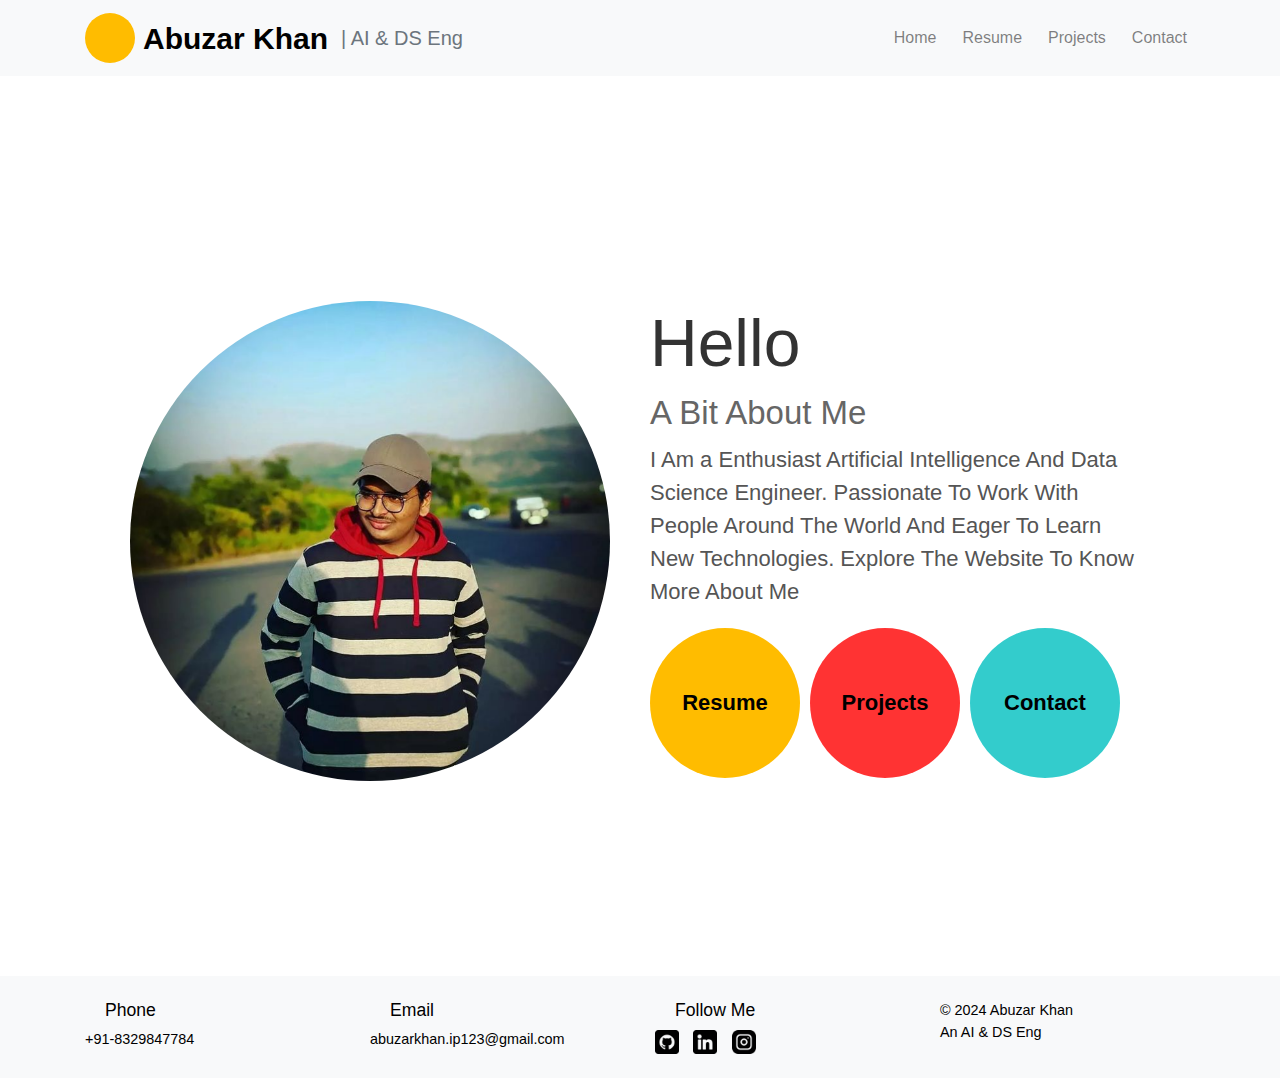
<file: index.html>
<!DOCTYPE html>
<html lang="en">

<head>
    <meta charset="UTF-8">
    <meta name="viewport" content="width=device-width, initial-scale=1.0">
    <title>Abuzar Khan | Profile</title>
    <link rel="stylesheet" href="styles.css">
    <link href="https://stackpath.bootstrapcdn.com/bootstrap/4.5.2/css/bootstrap.min.css" rel="stylesheet">
</head>

<body>



    <!-- navbar  -->
    <nav class="navbar navbar-expand-md navbar-light bg-light">
        <div class="container">
           <div class="Logo">
             <!-- Logo and Name -->
             <a class="navbar-brand d-flex align-items-center" href="#home">
                <span class="yellow-circle mr-2"></span> <!-- Yellow circle -->
                <span class="name font-weight-bold">Abuzar Khan</span>
                <p class="subtitle mb-0 ml-2 text-muted">| AI & DS Eng</p>
            </a>

            <!-- Toggle button for mobile view -->
            <button class="navbar-toggler" type="button" data-toggle="collapse" data-target="#navbarNav" aria-controls="navbarNav" aria-expanded="false" aria-label="Toggle navigation">
                <span class="navbar-toggler-icon"></span>
            </button>
           </div>

            <!-- Navbar Links -->
            <div class="collapse navbar-collapse" id="navbarNav">
                <ul class="navbar-nav ml-auto">
                    <li class="nav-item"><a class="nav-link" href="#home">Home</a></li>
                    <li class="nav-item"><a class="nav-link" href="resume/resume.html">Resume</a></li>
                    <li class="nav-item"><a class="nav-link" href="projects/project.html">Projects</a></li>
                    <li class="nav-item"><a class="nav-link" href="#contact">Contact</a></li>
                </ul>
            </div>
        </div>
    </nav>





    <!-- Profile Section -->
    <section class="profile-section" id="home">
        <div class="profile-container">
            <div class="profile-image">
                <img src="profile.jpg" alt="Profile Picture">
            </div>
            <div class="profile-text">
                <h1>Hello</h1>
                <h2>A Bit About Me</h2>
                <p>I Am a Enthusiast Artificial Intelligence And Data Science Engineer.
                    Passionate To Work With People Around The World And Eager To Learn New Technologies.
                    Explore The Website To Know More About Me</p>
                <div class="buttons">
                    <a href="resume/resume.html" class="button resume">Resume</a>
                    <a href="projects/project.html" class="button projects">Projects</a>
                    <a href="#contact" class="button contact">Contact</a>
                </div>
            </div>
        </div>
    </section>

    <footer id="contact" class="bg-light py-4">
        <div class="container">
            <div class="row text-center text-md-left">
                <div class="col-md-3 footer-section">
                    <h3>Phone</h3>
                    <p>+91-8329847784</p>
                </div>
                <div class="col-md-3 footer-section">
                    <h3>Email</h3>
                    <p>abuzarkhan.ip123@gmail.com</p>
                </div>
                <div class="col-md-3 footer-section">
                    <h3>Follow Me</h3>
                    <div class="social-icons">
                        <a href="https://github.com/Khansahab2" target="_blank"><img src="github.png" alt="Github"></a>
                        <a href="https://www.linkedin.com/in/abuzar-khan-349683251/" target="_blank"><img src="linkedin.png" alt="LinkedIn"></a>
                        <a href="https://www.instagram.com/hi_abuzar_khan/profilecard/?igsh=MWZzcXR3NWYxc3lwOQ==" target="_blank"><img src="instagram.png" alt="Instagram"></a>
                    </div>
                </div>
                <div class="col-md-3 footer-section ">
                    <p>&copy; 2024 Abuzar Khan</p>
                    <p>An AI & DS Eng</p>
                </div>
            </div>
        </div>
    </footer>
    
    
    <!-- Page transition effect container -->
    <div class="page-transition"></div>


    <script src="script.js"></script>
    <script src="https://code.jquery.com/jquery-3.5.1.slim.min.js"></script>
    <script src="https://cdn.jsdelivr.net/npm/@popperjs/core@2.4.4/dist/umd/popper.min.js"></script>
    <script src="https://stackpath.bootstrapcdn.com/bootstrap/4.5.2/js/bootstrap.min.js"></script>

</body>

</html>
</file>
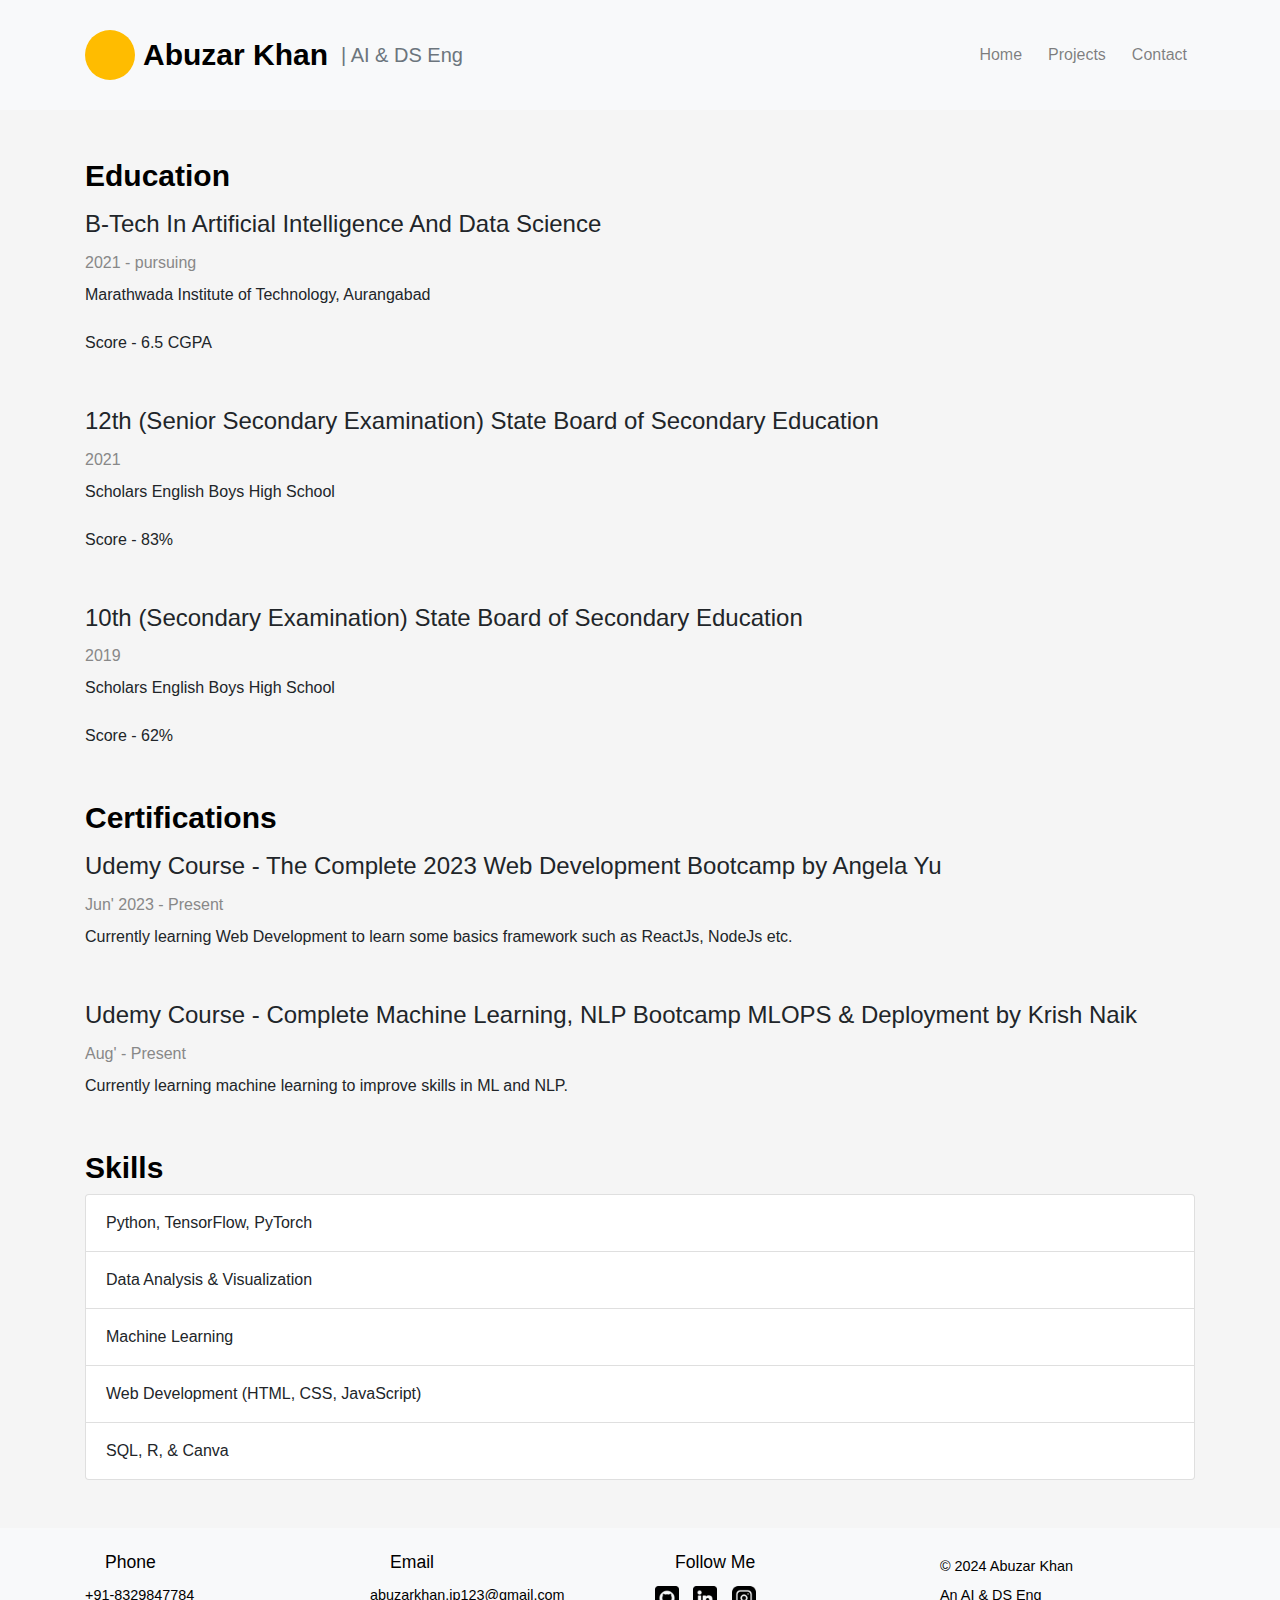
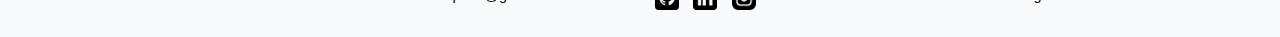
<file: resume/resume.html>
<!DOCTYPE html>
<html lang="en">

<head>
    <meta charset="UTF-8">
    <meta name="viewport" content="width=device-width, initial-scale=1.0">
    <title>Resume | Abuzar Khan</title>
    <link href="https://stackpath.bootstrapcdn.com/bootstrap/4.5.2/css/bootstrap.min.css" rel="stylesheet">
    <link rel="stylesheet" href="resume-style.css">
</head>

<body>



    <!-- navbar  -->
    <nav class="navbar navbar-expand-md navbar-light bg-light">
        <div class="container">
           <div class="Logo">
             <!-- Logo and Name -->
             <a class="navbar-brand d-flex align-items-center" href="../index.html">
                <span class="yellow-circle mr-2"></span> <!-- Yellow circle -->
                <span class="name font-weight-bold">Abuzar Khan</span>
                <p class="subtitle mb-0 ml-2 text-muted">| AI & DS Eng</p>
            </a>

            <!-- Toggle button for mobile view -->
            <button class="navbar-toggler" type="button" data-toggle="collapse" data-target="#navbarNav" aria-controls="navbarNav" aria-expanded="false" aria-label="Toggle navigation">
                <span class="navbar-toggler-icon"></span>
            </button>
           </div>

            <!-- Navbar Links -->
            <div class="collapse navbar-collapse" id="navbarNav">
                <ul class="navbar-nav ml-auto">
                    <li class="nav-item"><a class="nav-link" href="../index.html">Home</a></li>
                    <li class="nav-item"><a class="nav-link" href="../projects/project.html">Projects</a></li>
                    <li class="nav-item"><a class="nav-link" href="#contact">Contact</a></li>
                </ul>
            </div>
        </div>
    </nav>



    <!-- Main Container -->
    <div class="container my-5">

        <!-- Education Section -->
        <div class="mb-5">
            <h2 class="section-title">Education</h2>
            <div class="mt-3">
                <h4>B-Tech In Artificial Intelligence And Data Science</h4>
                <span class="date">2021 - pursuing</span>
                <p>Marathwada Institute of Technology, Aurangabad</p>
                <p>Score - 6.5 CGPA</p><br>

                <h4>12th (Senior Secondary Examination) State Board of Secondary Education</h4>
                <span class="date">2021</span>
                <p>Scholars English Boys High School</p>
                <p>Score - 83%</p><br>

                <h4>10th (Secondary Examination) State Board of Secondary Education</h4>
                <span class="date">2019</span>
                <p>Scholars English Boys High School</p>
                <p>Score - 62%</p>
            </div>
        </div>

        <!-- Certifications Section -->
        <div class="mb-5">
            <h2 class="section-title">Certifications</h2>
            <div class="mt-3">
                <h4>Udemy Course - The Complete 2023 Web Development Bootcamp by Angela Yu</h4>
                <span class="date">Jun' 2023 - Present</span>
                <p>Currently learning Web Development to learn some basics framework such as ReactJs, NodeJs etc.</p>
                <br>

                <h4>Udemy Course - Complete Machine Learning, NLP Bootcamp MLOPS & Deployment by Krish Naik</h4>
                <span class="date">Aug' - Present</span>
                <p>Currently learning machine learning to improve skills in ML and NLP.</p>
            </div>
        </div>

        <!-- Skills Section -->
        <div class="mb-5">
            <h2 class="section-title">Skills</h2>
            <ul class="list-group">
                <li class="list-group-item">Python, TensorFlow, PyTorch</li>
                <li class="list-group-item">Data Analysis & Visualization</li>
                <li class="list-group-item">Machine Learning</li>
                <li class="list-group-item">Web Development (HTML, CSS, JavaScript)</li>
                <li class="list-group-item">SQL, R, & Canva</li>
            </ul>
        </div>
    </div>

    <!-- Footer -->
    <footer id="contact" class="bg-light py-4">
        <div class="container">
            <div class="row text-center text-md-left">
                <div class="col-md-3 footer-section">
                    <h3>Phone</h3>
                    <p>+91-8329847784</p>
                </div>
                <div class="col-md-3 footer-section">
                    <h3>Email</h3>
                    <p>abuzarkhan.ip123@gmail.com</p>
                </div>
                <div class="col-md-3 footer-section">
                    <h3>Follow Me</h3>
                    <div class="social-icons">
                        <a href="https://github.com/Khansahab2" target="_blank"><img src="../github.png" alt="Github"></a>
                        <a href="https://www.linkedin.com/in/abuzar-khan-349683251/" target="_blank"><img src="../linkedin.png" alt="LinkedIn"></a>
                        <a href="https://www.instagram.com/hi_abuzar_khan/profilecard/?igsh=MWZzcXR3NWYxc3lwOQ==" target="_blank"><img src="../instagram.png" alt="Instagram"></a>
                    </div>
                </div>
                <div class="col-md-3 footer-section ">
                    <p>&copy; 2024 Abuzar Khan</p>
                    <p>An AI & DS Eng</p>
                </div>
            </div>
        </div>
    </footer>


    <!-- Page transition effect container -->
    <div class="page-transition"></div>

    <script src="../script.js"></script>
    <script src="https://code.jquery.com/jquery-3.5.1.slim.min.js"></script>
    <script src="https://cdn.jsdelivr.net/npm/@popperjs/core@2.4.4/dist/umd/popper.min.js"></script>
    <script src="https://stackpath.bootstrapcdn.com/bootstrap/4.5.2/js/bootstrap.min.js"></script>

</body>

</html>
</file>
<file: styles.css>
* {
    margin: 0;
    padding: 0;
    box-sizing: border-box;
}

html{
    scroll-behavior: smooth;
}

body {
    font-family: Arial, sans-serif;
    background-color: #f4f4f9;
    margin: 0;
    padding: 0;
}

section {
    padding: 50px 20px;
    text-align: center;
}

.profile-section {
    background-color: #ffffff;
    display: flex;
    align-items: center;
    justify-content: center;
    min-height: 100vh;
}

.profile-container {
    display: flex;
    align-items: center;
    gap: 40px;
    max-width: 1200px;
    /* width: 100%; */
    padding: 20px;
}

.profile-image img {
    /* padding-left: 60px; */
    width: 480px;
    height: 480px;
    border-radius: 50%;
}

.profile-text {
    /* padding-left: 50px; */
    text-align: left;
    max-width: 500px;
    font-size: 22px;
}

.profile-text h1 {
    font-size: 3em;
    color: #333;
}

.profile-text h2 {
    font-size: 1.5em;
    color: #666;
    margin: 10px 0;
}

.profile-text p {
    font-size: 1em;
    color: #555;
    margin-bottom: 20px;
}

.buttons {
    display: flex;
    gap: 10px;
}

.button {
    display: flex;
    align-items: center;
    justify-content: center;
    text-decoration: none;
    width: 150px; /* Adjust size as needed */
    height: 150px; /* Adjust size as needed */
    border-radius: 50%;
    color: rgb(0, 0, 0);
    font-weight: bold;
    font-size: 1em;
    transition: 0.3s;
}

.resume {
    background-color: #ffbc00;
}

.projects {
    background-color: #ff3333;
}

.contact {
    background-color: #33cccc;
}

.button:hover {
    opacity: 0.5;
    color: #ffffff;
}

.resume-section, .projects-section, .contact-section {
    background-color: #e9ecef;
    padding: 100px 20px;
    /* size: 100px; */
}

.resume-section h2, .projects-section h2, .contact-section h2 {
    font-size: 2em;
    color: #000000;
    margin-bottom: 20px;
}

.resume-section p, .projects-section p, .contact-section p {
    max-width: 600px;
    margin: 0 auto;
    font-size: 1em;
    color: #555;
}

.contact-section form {
    display: flex;
    flex-direction: column;
    gap: 10px;
    max-width: 400px;
    margin: 0 auto;
}

form input, form textarea, form button {
    padding: 10px;
    border: 1px solid #ddd;
    border-radius: 5px;
}

form button {
    background-color: #33cccc;
    color: white;
    cursor: pointer;
    border: none;
    font-weight: bold;
    transition: 0.3s;
}

form button:hover {
    opacity: 0.8;
}

.download-button {
    display: inline-block;
    padding: 10px 20px;
    margin-top: 20px;
    border-radius: 20px;
    background-color: #ffbc00;
    color: white;
    font-weight: bold;
    text-decoration: none;
    transition: 0.3s;
}

.download-button:hover {
    opacity: 0.8;
}


/* Navbar Styles */
header {
    width: 100%;
    background-color: #333; /* Navbar background color */
    position: fixed;
    top: 0;
    left: 0;
    z-index: 1000;
}

.navbar {
    max-width: 1500px;
    margin: 0 auto;
    display: flex;
    justify-content: space-between;
    align-items: center;
    padding: 20px 25px;
    color: #000000;
}

.nav-link {
    list-style: none;
    display: flex;
    gap: 20px;
    margin-left: 10px;
}

.nav-link li {
    display: inline-block;
}

.nav-link a {
    text-decoration: none;
    color: black;
    font-size: 1em;
    padding: 10px 15px;
    transition: background 0.3s, color 0.3s;
    border-radius: 20px;
}

.nav-link:hover {
    background-color: #ffbc00; /* Hover background color */
    color: #333; /* Hover text color */
    border-radius: 20px;
    transition: background 0.3s, color 0.3s;

}

/* Adjust page sections to account for fixed navbar */
.profile-section, .resume-section, .projects-section, .contact-section {
    padding-top: 80px; /* Adjust padding-top to ensure sections are not hidden behind navbar */
}


/* Styles for the logo with yellow circle and subtitle */
.Logo {
    display: flex;
    align-items: center;
    margin-right: 250px;
}

.yellow-circle {
    width: 50px;
    height: 50px;
    background-color: #ffbc00; /* Yellow color */
    border-radius: 50%;
    margin-right: 8px;
}

.name {
    font-size: 1.5em;
    font-weight: bold;
    color: #000000; /* Name text color */
    text-decoration: none;
    margin-right: 5px;
}

.subtitle {
    font-size: 1em;
    color: #000000;
    margin: 0;
}

/* Footer Styling */
footer {
    background-color: #f2f2f2;
    color: #000;
}

.footer-section h3 {
    font-size: 1.1rem;
    margin-bottom: 0.5rem;
    margin-left: 20px;
    margin-right: 20px;
}

.footer-section p {
    margin-bottom: 0;
    font-size: 0.9rem;
}

.social-icons a {
    display: inline-block;
    margin-right: 10px;
}

.social-icons a img {
    width: 24px;
    height: 24px;
    filter: brightness(0) invert(0); /* Black icons */
    transition: opacity 0.3s;
}

.social-icons a img:hover {
    opacity: 0.7;
}

.footer-section.text-md-right p {
    margin: 0;
    font-size: 0.85rem;
}

/* resume section button  */

.resume-section-btn {
    padding: 40px;
    background-color: #f9f9f9; /* Adjust background as needed */
}

.resume-section-btn h2 {
    font-size: 2em;
    font-weight: bold;
}

.resume-section-btn .work-experience {
    margin-top: 20px;
}

.resume-section-btn .work-experience div {
    margin-bottom: 20px;
}

.resume-section-btn .work-experience span {
    font-weight: bold;
    color: #666; /* Adjust color as needed */
}

.resume-section-btn .work-experience strong {
    font-size: 1.2em;
}

.resume-section-btn .work-experience p {
    margin-top: 5px;
    color: #333; /* Adjust color as needed */
}



/* Style for the page transition */
.page-transition {
    position: fixed;
    top: 0;
    left: 0;
    width: 100%;
    height: 100%;
    background-color: #f3f3f3; /* Set a color that matches your theme */
    z-index: 9999; /* Ensure it’s above other elements */
    transform: translateX(100%);
    transition: transform 0.5s ease-in-out; /* Adjust the speed if needed */
}

.page-transition.active {
    transform: translateX(0);
}






/* General styling for smaller screens */
@media (max-width: 768px) {

    /* Adjust profile section */
    .profile-container {
        flex-direction: column;
        text-align: center;
        padding: 20px;
    }

    .profile-image img {
        width: 200px;
        height: 200px;
    }

    .profile-text {
        max-width: 100%;
        text-align: center;
        font-size: 1em;
    }

    .profile-text h1 {
        font-size: 2em;
    }

    .profile-text h2 {
        font-size: 1.2em;
    }

    /* Navbar adjustments */
    .navbar {
        flex-direction: column;
        align-items: center;
    }

    .nav-links {
        flex-direction: column;
        gap: 15px;
        margin: 10px 0;
    }

    /* Footer adjustments */
    .footer-section {
        display: block;
        margin: 20px auto;
        text-align: center;
    }

    .footer-section h3,
    .footer-section p,
    .footer-section a {
        margin: 5px;
    }

    /* Button adjustments */
    .button {
        width: 120px;
        height: 120px;
        font-size: 0.9em;
    }

    /* Adjust footer layout */
    .last-footer-section {
        margin-top: 10px;
    }
}

/* For very small screens (like older phones) */
@media (max-width: 480px) {
    /* Profile image size reduction */
    .profile-image img {
        width: 150px;
        height: 150px;
    }

    /* Footer icon size */
    .footer-section a img {
        width: 20px;
        height: 20px;
    }

    /* Page transition adjustment */
    .page-transition {
        transition: transform 0.4s ease-in-out;
    }
}
</file>
<file: resume/resume-style.css>
* {
    margin: 0;
    padding: 0;
    box-sizing: border-box;
    line-height: 2;
}

body {
    font-family: Arial, sans-serif;
    margin: 0;
    padding: 0;
    background-color: #f5f5f5;
}

html{
    scroll-behavior: smooth;
}


.header {
    display: flex;
    align-items: center;
    padding: 20px 0;
}

.header .logo {
    font-size: 24px;
    font-weight: bold;
}

.header .subtitle {
    font-weight: lighter;
    color: #555;
    margin-left: 10px;
}
.section-title {
    font-size: 30px;
    font-weight: bold;
    margin-top: 40px;
    color: #000000;
}
.work-experience, .education, .skills {
    margin: 20px 0;
    line-height: 2;
}
.experience-item {
    margin-bottom: 20px;
}
.experience-item h4 {
    font-weight: bold;
    margin: 5px 0;
}
.experience-item p {
    margin: 5px 0;
    color: #000000;
}
.date {
    color: #888;
}


/* Navbar Styles */
header {
    width: 100%;
    background-color: #333; /* Navbar background color */
    position: fixed;
    top: 0;
    left: 0;
    z-index: 1000;
}

.navbar {
    max-width: 1500px;
    margin: 0 auto;
    display: flex;
    justify-content: space-between;
    align-items: center;
    padding: 20px 25px;
    color: #000000;
}

.nav-link {
    list-style: none;
    display: flex;
    gap: 20px;
    margin-left: 10px;
}

.nav-link li {
    display: inline-block;
}

.nav-link a {
    text-decoration: none;
    color: black;
    font-size: 1em;
    padding: 10px 15px;
    transition: background 0.3s, color 0.3s;
    border-radius: 20px;
}

.nav-link:hover {
    background-color: #ffbc00; /* Hover background color */
    color: #333; /* Hover text color */
    border-radius: 20px;
    transition: background 0.3s, color 0.3s;

}

/* Styles for the logo with yellow circle and subtitle */
.Logo {
    display: flex;
    align-items: center;
    margin-right: 250px;
}

.yellow-circle {
    width: 50px;
    height: 50px;
    background-color: #ffbc00; /* Yellow color */
    border-radius: 50%;
    margin-right: 8px;
}

.name {
    font-size: 1.5em;
    font-weight: bold;
    color: #000000; /* Name text color */
    text-decoration: none;
    margin-right: 5px;
}

.subtitle {
    font-size: 1em;
    color: #000000;
    margin: 0;
}



/* Footer Styling */
footer {
    background-color: #f2f2f2;
    color: #000;
}

.footer-section h3 {
    font-size: 1.1rem;
    margin-bottom: 0.5rem;
    margin-left: 20px;
    margin-right: 20px;
}

.footer-section p {
    margin-bottom: 0;
    font-size: 0.9rem;
}

.social-icons a {
    display: inline-block;
    margin-right: 10px;
}

.social-icons a img {
    width: 24px;
    height: 24px;
    filter: brightness(0) invert(0); /* Black icons */
    transition: opacity 0.3s;
}

.social-icons a img:hover {
    opacity: 0.7;
}

.footer-section.text-md-right p {
    margin: 0;
    font-size: 0.85rem;
}

/* resume section button  */

.resume-section-btn {
    padding: 40px;
    background-color: #f9f9f9; /* Adjust background as needed */
}

.resume-section-btn h2 {
    font-size: 2em;
    font-weight: bold;
}

.resume-section-btn .work-experience {
    margin-top: 20px;
}

.resume-section-btn .work-experience div {
    margin-bottom: 20px;
}

.resume-section-btn .work-experience span {
    font-weight: bold;
    color: #666; /* Adjust color as needed */
}

.resume-section-btn .work-experience strong {
    font-size: 1.2em;
}

.resume-section-btn .work-experience p {
    margin-top: 5px;
    color: #333; /* Adjust color as needed */
}


/* Style for the page transition */
.page-transition {
    position: fixed;
    top: 0;
    left: 0;
    width: 100%;
    height: 100%;
    background-color: #f3f3f3; /* Set a color that matches your theme */
    z-index: 9999; /* Ensure it’s above other elements */
    transform: translateX(100%);
    transition: transform 0.5s ease-in-out; /* Adjust the speed if needed */
}

.page-transition.active {
    transform: translateX(0);
}
</file>
